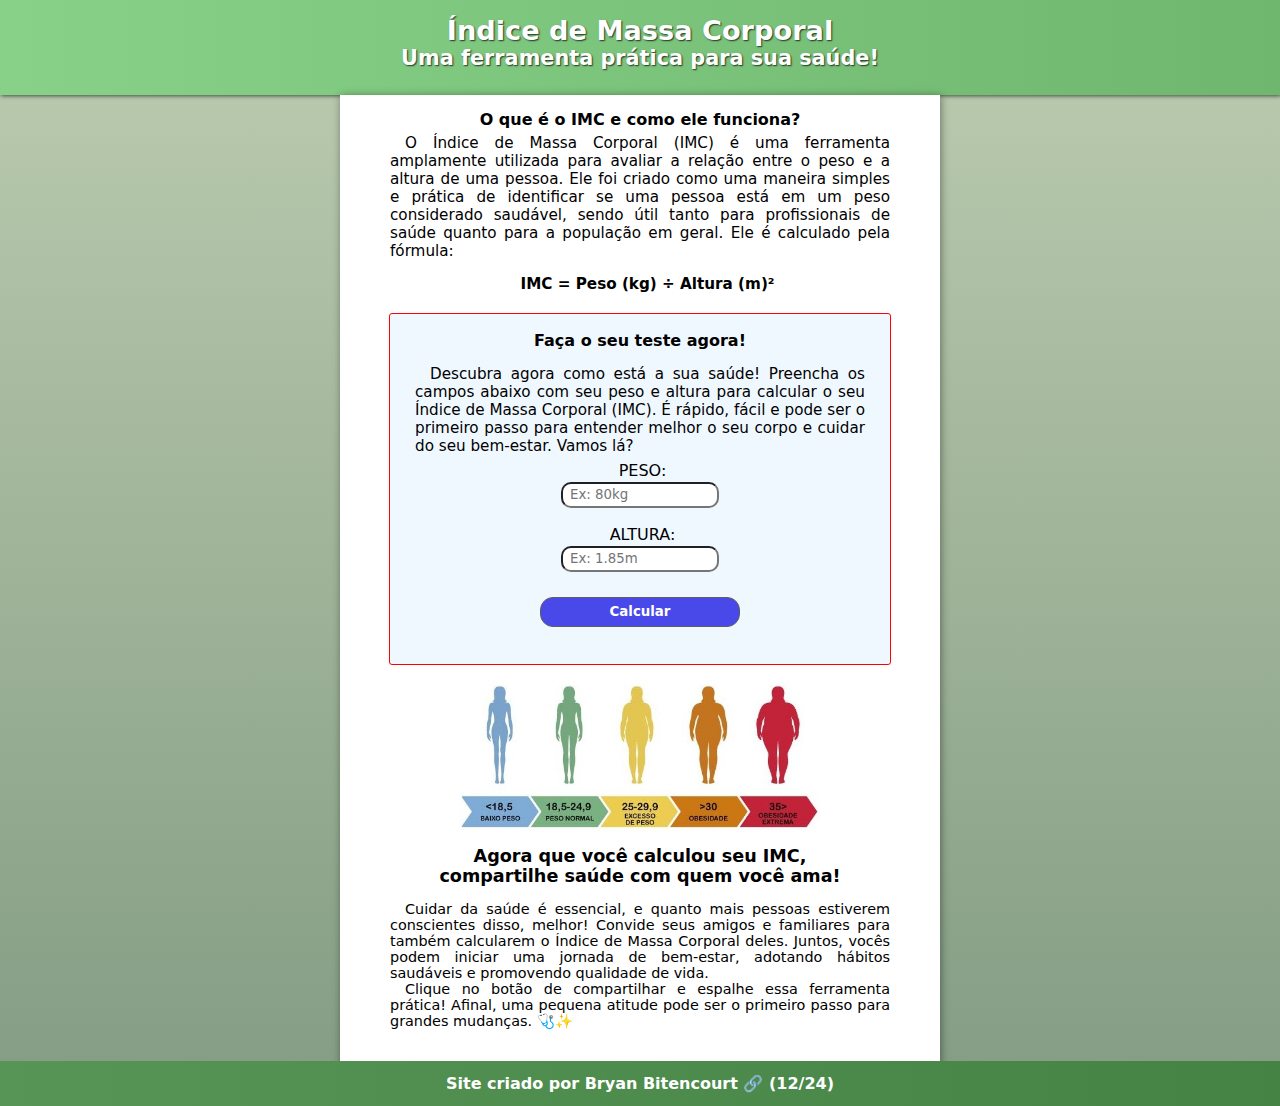
<file: index.html>
<!DOCTYPE html>
<html lang="pt-br">
<head>
    <meta charset="UTF-8">
    <meta name="viewport" content="width=device-width, initial-scale=1.0">
    <title>Calculadora IMC</title>
    <link rel="stylesheet" href="Estilos/style.css">
    <link rel="stylesheet" href="Estilos/media-queries.css">
</head>
<body>
    <header class="cabeca">
        <h1>Índice de Massa Corporal</h1>
        <h2>Uma ferramenta prática para sua saúde!</h2>
    </header>
    <main class="main">
        <section class="principal">
            <h2>O que é o IMC e como ele funciona?</h2>
            <p>O Índice de Massa Corporal (IMC) é uma ferramenta amplamente utilizada para avaliar a relação entre o peso e a altura de uma pessoa. Ele foi criado como uma maneira simples e prática de identificar se uma pessoa está em um peso considerado saudável, sendo útil tanto para profissionais de saúde quanto para a população em geral. Ele é calculado pela fórmula:
                <p id="exemplo"><strong>IMC = Peso (kg) ÷ Altura (m)²</strong></p>
            </p>
            <div class="calc" id="calculadora">
                <form action="calc-imc.js">
                    <h2 id="h2">Faça o seu teste agora!</h2>
                    <p id="parag">Descubra agora como está a sua saúde! Preencha os campos abaixo com seu peso e altura para calcular o seu Índice de Massa Corporal (IMC). É rápido, fácil e pode ser o primeiro passo para entender melhor o seu corpo e cuidar do seu bem-estar. Vamos lá?</p>
                    <div id="inputs">
                        <div class="form-item">
                            <label for="ipeso">PESO:</label>
                            <input type="number" name="peso" id="ipeso" placeholder="Ex: 80kg">
                        </div>
                        <div class="form-item">
                            <label for="ialtura">ALTURA:</label>
                            <input type="number" name="altura" id="ialtura" placeholder="Ex: 1.85m">
                        </div>
                    </div>
                    <button type="button" id="botaoCalc" onclick="funcoes()">Calcular</button>
                    <div id="result">
                        <p></p>
                    </div>
                    <div id="refaz">
                        <button type="button" id="botaorefaz" onclick="location.reload()">Refazer teste</button>
                    </div>
                </form>
            </div>
            <div class="img">
                <img src="Imagens/imagem-imc.jpg" alt="Foto de IMC">
            </div>
            <aside class="final-text">
                <h3>Agora que você calculou seu IMC, <br>compartilhe saúde com quem você ama!</h3>
                <p>Cuidar da saúde é essencial, e quanto mais pessoas estiverem conscientes disso, melhor! Convide seus amigos e familiares para também calcularem o Índice de Massa Corporal deles. Juntos, vocês podem iniciar uma jornada de bem-estar, adotando hábitos saudáveis e promovendo qualidade de vida.</p>
                <p>Clique no botão de compartilhar e espalhe essa ferramenta prática! Afinal, uma pequena atitude pode ser o primeiro passo para grandes mudanças. 🩺✨</p>
            </aside>
        </section>
    </main>
    <footer>
        <p>Site criado por <strong><a href="https://github.com/BryanBit" rel="external" target="_blank">Bryan Bitencourt 🔗</a></strong> (12/24)</p>
    </footer>
</body>
<script src="script.js"></script>
</html>
</file>
<file: Estilos/style.css>
@charset "UTF-8";

* {
    margin: 0;
    padding: 0;
    font-family: system-ui, -apple-system, BlinkMacSystemFont, 'Segoe UI', Roboto, Oxygen, Ubuntu, Cantarell, 'Open Sans', 'Helvetica Neue', sans-serif;
}
html {
    scroll-behavior: smooth;
    behavior: smooth;
}
body {
    overflow-x: hidden;
}
main {
    max-width: 600px;
    display: block;
    margin: auto;
}
.cabeca {
    width: 100%;
    height: 95px;
    margin-bottom: 10px;
    background: linear-gradient(to right, rgb(136, 209, 136), rgb(111, 183, 111));
    text-align: center;
    color: #fff;
    text-shadow: 1px 1px 1.5px rgba(0, 0, 0, 0.729);
    box-shadow: 1px 1px 4px rgba(0, 0, 0, 0.622);
}
.cabeca h1 {
    padding-top: 15px;
    font-size: 1.7em;
    font-weight: bolder;
}
.cabeca h2 {
    font-size: 1.3em;
}
.main h2 {
    text-align: center;
    font-size: 1em;
    padding: 5px;
    padding-top: 15px;
}
.main p {
    width: 95%;
    max-width: 500px;
    font-size: 0.95em;
    display: block;
    margin: auto;
    text-align: justify;
    text-indent: 15px;
}
#exemplo {
    text-align: center;
    margin-top: 15px;
    margin-bottom: 20px;
}
img {
    width: 360px;
    min-width: 310px;
    display: block;
    margin: auto;
}
.calc {
    max-width: 500px;
    width: 90%;
    height: 350px;
    border-radius: 3px;
    display: block;
    margin: auto;
    transition: 0.3s ease;
    background-color: aliceblue;
    border: 1px solid rgb(255, 0, 0);
    margin-bottom: 15px;
}
.calc h2 {
    margin-top: -5px;
    margin-bottom: 10px;
}
.calc input, .calc label {
    text-indent: 5px;
    display: block;
    margin: auto;
    padding: 2px;
}
.calc label {
    margin-top: 4px;
    text-align: center;
}
.calc input {
    border-radius: 10px;
    width: 150px;
    height: 18px;
    margin-bottom: 15px;
}
.calc p {
    width: 90%;
}
#botaoCalc {
    width: 200px;
    height: 30px;
    display: block;
    margin: auto;
    margin-top: 25px;
    background-color: rgb(73, 73, 234);
    color: #fff;
    font-weight: bold;
    border: 1px solid #5e5e5e;
    border-radius: 13px;
}
#botaorefaz {
    width: 240px;
    height: 35px;
    display: none;
    margin: auto;
    background-color: rgb(75, 49, 210);
    color: #fff;
    font-weight: bold;
    border: 1px solid #5e5e5e;
    border-radius: 13px;
}
#h2 {
    margin-top: 2px;
}
#result {
    display: none;
    margin: auto;
    width: 95%;
    height: 60px;
    padding: 4px;
    margin-top: 20px;
    text-align: center;
}
.final-text {
    width: 98%;
    height: 260px;
    display: block;
    margin: auto;
}
.final-text h3 {
    font-size: 1.1em;
    padding: 15px;
    text-align: center;
}
.final-text p {
    width: 94%;
    font-size: 0.9em;
    display: block;
    margin: auto;
    text-align: justify;
    text-indent: 15px;
}
footer {
    width: 100%;
    height: 45px;
    display: flex;
    align-items: center;
    justify-content: center;
    background: linear-gradient(to right, rgb(86, 149, 86), rgb(68, 131, 68));
}
footer p {
    color: #fff;
    font-weight: bold;
    text-align: center;
}
footer a {
    text-decoration: none;
    color: white;
}
</file>
<file: Estilos/media-queries.css>
@charset "UTF-8";

    /* 
    Typical Device Breakpoints:
    ---------------------------
    Pequenas telas: Até 600px;
    Celular: De 600px até 768px;
    Tablet: De 768px até 992px;
    Desktop: De 992px até 1200px;
    Grandes telas: Acima de 1200px.
    */
@media screen and (max-width:375px) {
    .cabeca h1 {
        font-size: 1em;
    }
    .cabeca h2 {
        font-size: 0.3em;
    }
}
@media screen and (min-width: 590px) {
    main {
        background-color: rgb(255, 255, 255);
        box-shadow: 1px 1px 8px  rgba(0, 0, 0, 0.418);
    }
    .cabeca {
        margin-bottom: -.1px;
    }
    html {
        background: linear-gradient(to bottom, #bcccb0, #839c83);
    }
}
@media screen and (min-width:768px) and (max-width:992px) {
    html {
        background: linear-gradient(to top, #bcccb0, #839c83);
    }
}
@media screen and (min-width: 992px) {
    .final-text {
        margin-bottom: -30px;
    }
}
</file>
